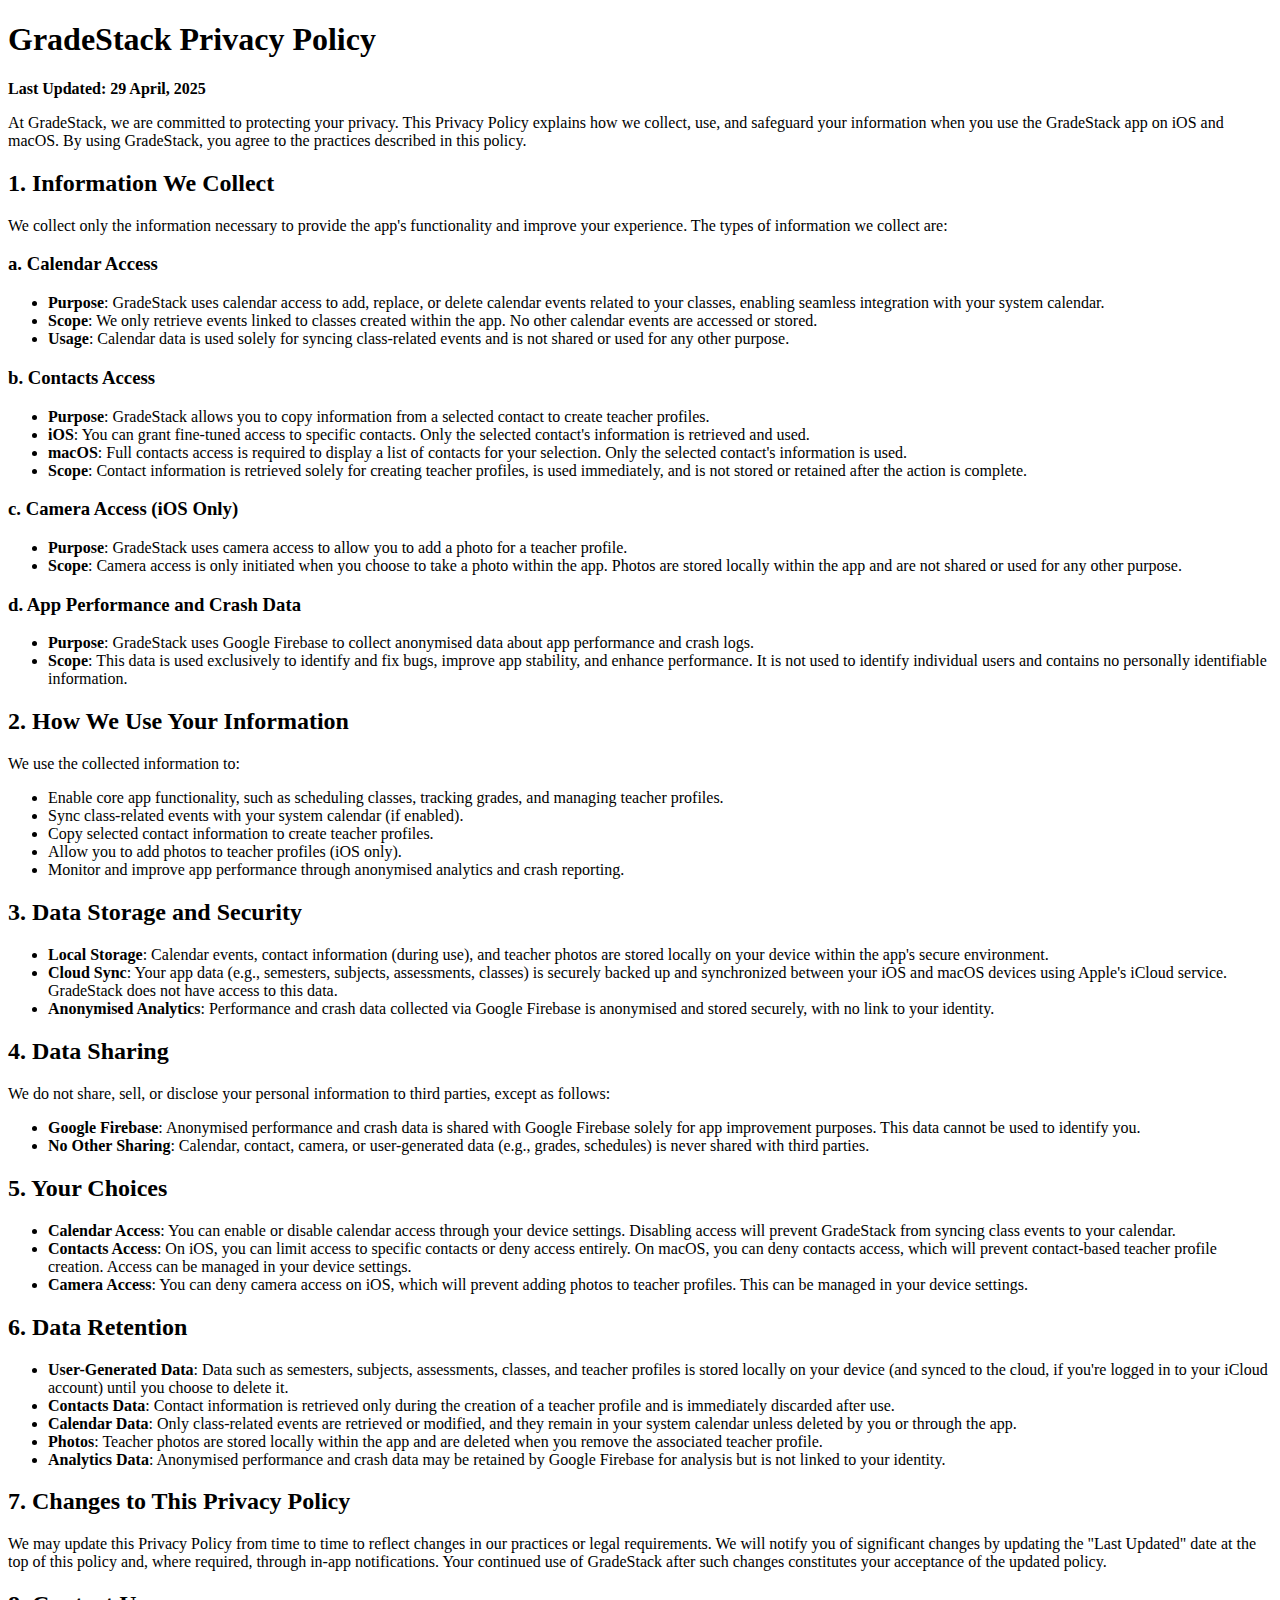
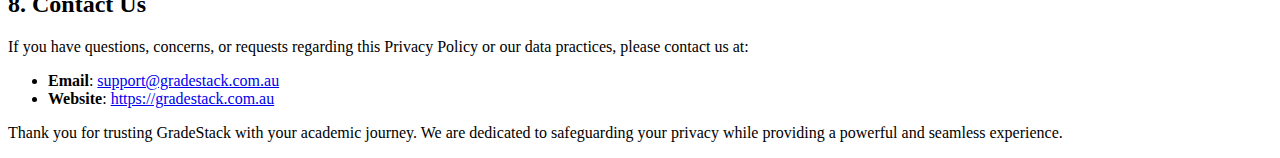
<file: privacy.html>
<!DOCTYPE html>
<html lang="en">
  <head>
    <!-- Google tag (gtag.js) -->
    <script async src="https://www.googletagmanager.com/gtag/js?id=G-SFMN1VVWVT"></script>
    <script>
      window.dataLayer = window.dataLayer || [];
      function gtag(){dataLayer.push(arguments);}
      gtag('js', new Date());
      
      gtag('config', 'G-SFMN1VVWVT');
    </script>
    
    <meta charset="utf-8">
    <meta name="viewport" content="width=device-width, initial-scale=1">
    
    <!-- Smart app banner -->
    <meta name="apple-itunes-app" content="app-id=6743357513">
    
    <title>Privacy | GradeStack</title>
    
    <!-- Favicon -->
    <link rel="icon" type="image/png" href="favicon-96x96.png" sizes="96x96" />
    <link rel="icon" type="image/svg+xml" href="favicon.svg" />
    <link rel="shortcut icon" href="favicon.ico" />
    <link rel="apple-touch-icon" sizes="180x180" href="apple-touch-icon.png" />
    <meta name="apple-mobile-web-app-title" content="GradeStack" />
    <link rel="manifest" href="site.webmanifest" />
  </head>
  <body>
    <div id="privacy-policy">
      <h1 id="gradestack-privacy-policy">GradeStack Privacy Policy</h1>
      <p><strong>Last Updated: 29 April, 2025</strong></p>
      <p>At GradeStack, we are committed to protecting your privacy. This Privacy Policy explains how we collect, use, and safeguard your information when you use the GradeStack app on iOS and macOS. By using GradeStack, you agree to the practices described in this policy.</p>
      <h2 id="1-information-we-collect">1. Information We Collect</h2>
      <p>We collect only the information necessary to provide the app&#39;s functionality and improve your experience. The types of information we collect are:</p>
      <h3 id="a-calendar-access">a. Calendar Access</h3>
      <ul>
        <li><strong>Purpose</strong>: GradeStack uses calendar access to add, replace, or delete calendar events related to your classes, enabling seamless integration with your system calendar.</li>
        <li><strong>Scope</strong>: We only retrieve events linked to classes created within the app. No other calendar events are accessed or stored.</li>
        <li><strong>Usage</strong>: Calendar data is used solely for syncing class-related events and is not shared or used for any other purpose.</li>
      </ul>
      <h3 id="b-contacts-access">b. Contacts Access</h3>
      <ul>
        <li><strong>Purpose</strong>: GradeStack allows you to copy information from a selected contact to create teacher profiles.</li>
        <li><strong>iOS</strong>: You can grant fine-tuned access to specific contacts. Only the selected contact&#39;s information is retrieved and used.</li>
        <li><strong>macOS</strong>: Full contacts access is required to display a list of contacts for your selection. Only the selected contact&#39;s information is used.</li>
        <li><strong>Scope</strong>: Contact information is retrieved solely for creating teacher profiles, is used immediately, and is not stored or retained after the action is complete.</li>
      </ul>
      <h3 id="c-camera-access-ios-only-">c. Camera Access (iOS Only)</h3>
      <ul>
        <li><strong>Purpose</strong>: GradeStack uses camera access to allow you to add a photo for a teacher profile.</li>
        <li><strong>Scope</strong>: Camera access is only initiated when you choose to take a photo within the app. Photos are stored locally within the app and are not shared or used for any other purpose.</li>
      </ul>
      <h3 id="d-app-performance-and-crash-data">d. App Performance and Crash Data</h3>
      <ul>
        <li><strong>Purpose</strong>: GradeStack uses Google Firebase to collect anonymised data about app performance and crash logs.</li>
        <li><strong>Scope</strong>: This data is used exclusively to identify and fix bugs, improve app stability, and enhance performance. It is not used to identify individual users and contains no personally identifiable information.</li>
      </ul>
      <h2 id="2-how-we-use-your-information">2. How We Use Your Information</h2>
      <p>We use the collected information to:</p>
      <ul>
        <li>Enable core app functionality, such as scheduling classes, tracking grades, and managing teacher profiles.</li>
        <li>Sync class-related events with your system calendar (if enabled).</li>
        <li>Copy selected contact information to create teacher profiles.</li>
        <li>Allow you to add photos to teacher profiles (iOS only).</li>
        <li>Monitor and improve app performance through anonymised analytics and crash reporting.</li>
      </ul>
      <h2 id="3-data-storage-and-security">3. Data Storage and Security</h2>
      <ul>
        <li><strong>Local Storage</strong>: Calendar events, contact information (during use), and teacher photos are stored locally on your device within the app&#39;s secure environment.</li>
        <li><strong>Cloud Sync</strong>: Your app data (e.g., semesters, subjects, assessments, classes) is securely backed up and synchronized between your iOS and macOS devices using Apple's iCloud service. GradeStack does not have access to this data.</li>
        <li><strong>Anonymised Analytics</strong>: Performance and crash data collected via Google Firebase is anonymised and stored securely, with no link to your identity.</li>
      </ul>
      <h2 id="4-data-sharing">4. Data Sharing</h2>
      <p>We do not share, sell, or disclose your personal information to third parties, except as follows:</p>
      <ul>
        <li><strong>Google Firebase</strong>: Anonymised performance and crash data is shared with Google Firebase solely for app improvement purposes. This data cannot be used to identify you.</li>
        <li><strong>No Other Sharing</strong>: Calendar, contact, camera, or user-generated data (e.g., grades, schedules) is never shared with third parties.</li>
      </ul>
      <h2 id="5-your-choices">5. Your Choices</h2>
      <ul>
        <li><strong>Calendar Access</strong>: You can enable or disable calendar access through your device settings. Disabling access will prevent GradeStack from syncing class events to your calendar.</li>
        <li><strong>Contacts Access</strong>: On iOS, you can limit access to specific contacts or deny access entirely. On macOS, you can deny contacts access, which will prevent contact-based teacher profile creation. Access can be managed in your device settings.</li>
        <li><strong>Camera Access</strong>: You can deny camera access on iOS, which will prevent adding photos to teacher profiles. This can be managed in your device settings.</li>
      </ul>
      <h2 id="6-data-retention">6. Data Retention</h2>
      <ul>
        <li><strong>User-Generated Data</strong>: Data such as semesters, subjects, assessments, classes, and teacher profiles is stored locally on your device (and synced to the cloud, if you're logged in to your iCloud account) until you choose to delete it.</li>
        <li><strong>Contacts Data</strong>: Contact information is retrieved only during the creation of a teacher profile and is immediately discarded after use.</li>
        <li><strong>Calendar Data</strong>: Only class-related events are retrieved or modified, and they remain in your system calendar unless deleted by you or through the app.</li>
        <li><strong>Photos</strong>: Teacher photos are stored locally within the app and are deleted when you remove the associated teacher profile.</li>
        <li><strong>Analytics Data</strong>: Anonymised performance and crash data may be retained by Google Firebase for analysis but is not linked to your identity.</li>
      </ul>
      <h2 id="7-changes-to-this-privacy-policy">7. Changes to This Privacy Policy</h2>
      <p>We may update this Privacy Policy from time to time to reflect changes in our practices or legal requirements. We will notify you of significant changes by updating the &quot;Last Updated&quot; date at the top of this policy and, where required, through in-app notifications. Your continued use of GradeStack after such changes constitutes your acceptance of the updated policy.</p>
      <h2 id="8-contact-us">8. Contact Us</h2>
      <p>If you have questions, concerns, or requests regarding this Privacy Policy or our data practices, please contact us at:</p>
      <ul>
        <li><strong>Email</strong>: <a href="mailto:support@gradestack.com.au?subject=Feedback%20for%20GradeStack">support@gradestack.com.au</a></li>
        <li><strong>Website</strong>: <a href="https://gradestack.com.au">https://gradestack.com.au</a></li>
      </ul>
      <p>Thank you for trusting GradeStack with your academic journey. We are dedicated to safeguarding your privacy while providing a powerful and seamless experience.</p>
    </div>
    
    <script src="js/privacy.js"></script>
  </body>
</html>
</file>
